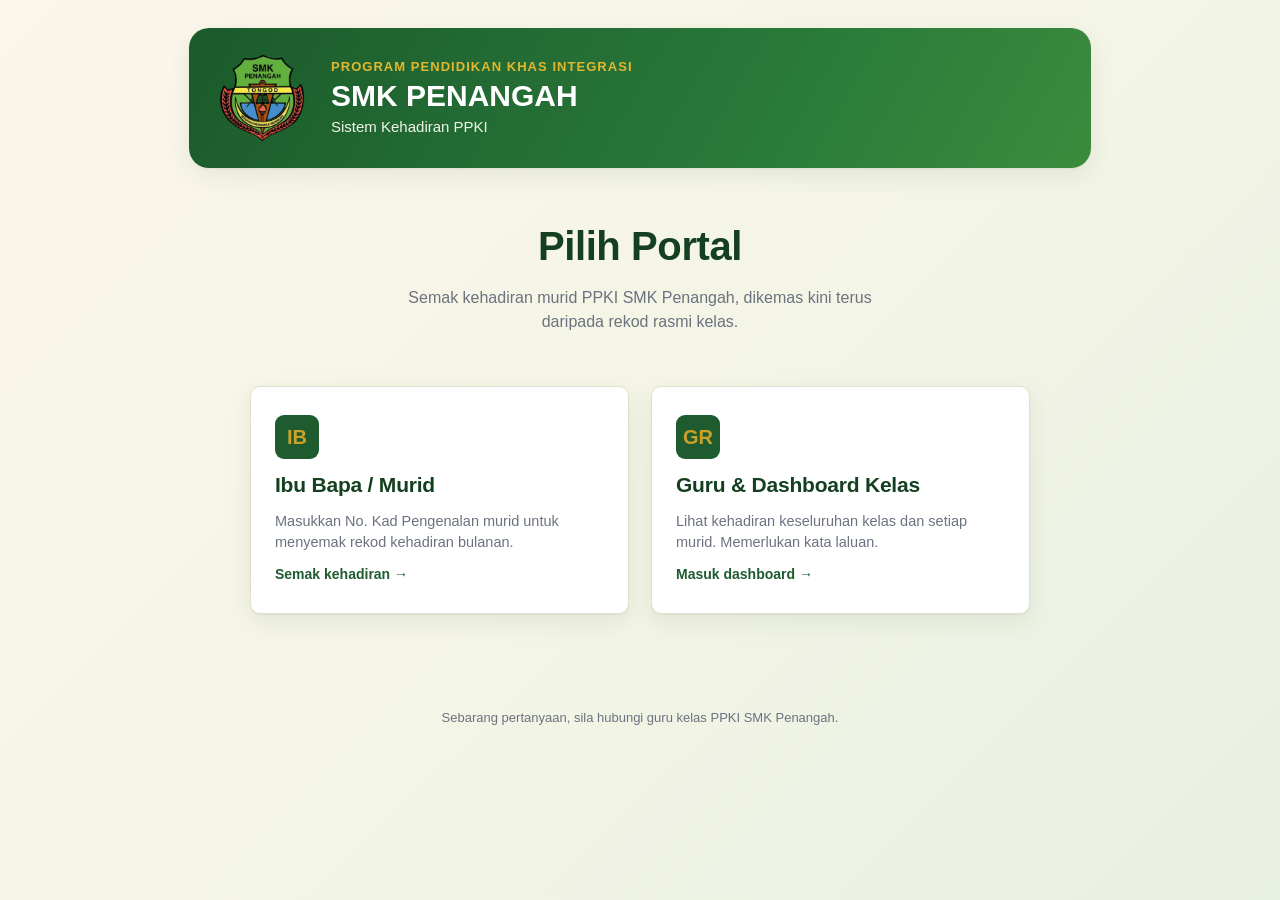
<file: index.html>
<!DOCTYPE html>
<html lang="ms">
<head>
<meta charset="UTF-8">
<meta name="viewport" content="width=device-width, initial-scale=1.0">
<title>Sistem Kehadiran PPKI — SMK Penangah</title>
<meta name="robots" content="noindex">
<link rel="stylesheet" href="style.css">
</head>
<body>

<div class="head-wrap" style="max-width:950px;">
  <div class="topbar">
    <img class="logo" src="logo.png" alt="Logo SMK Penangah">
    <div class="brandtext">
      <div class="eyebrow">Program Pendidikan Khas Integrasi</div>
      <div class="school">SMK PENANGAH</div>
      <div class="unit">Sistem Kehadiran PPKI</div>
    </div>
  </div>
</div>

<div class="wrap">
  <div class="hero">
    <h1>Pilih Portal</h1>
    <p>Semak kehadiran murid PPKI SMK Penangah, dikemas kini terus daripada rekod rasmi kelas.</p>
  </div>

  <div class="portal-grid">
    <a class="portal-card" href="ibubapa.html">
      <div class="icon">IB</div>
      <h2>Ibu Bapa / Murid</h2>
      <p>Masukkan No. Kad Pengenalan murid untuk menyemak rekod kehadiran bulanan.</p>
      <div class="go">Semak kehadiran →</div>
    </a>
    <a class="portal-card" href="guru.html">
      <div class="icon">GR</div>
      <h2>Guru &amp; Dashboard Kelas</h2>
      <p>Lihat kehadiran keseluruhan kelas dan setiap murid. Memerlukan kata laluan.</p>
      <div class="go">Masuk dashboard →</div>
    </a>
  </div>
</div>

<footer class="foot">Sebarang pertanyaan, sila hubungi guru kelas PPKI SMK Penangah.</footer>

</body>
</html>
</file>
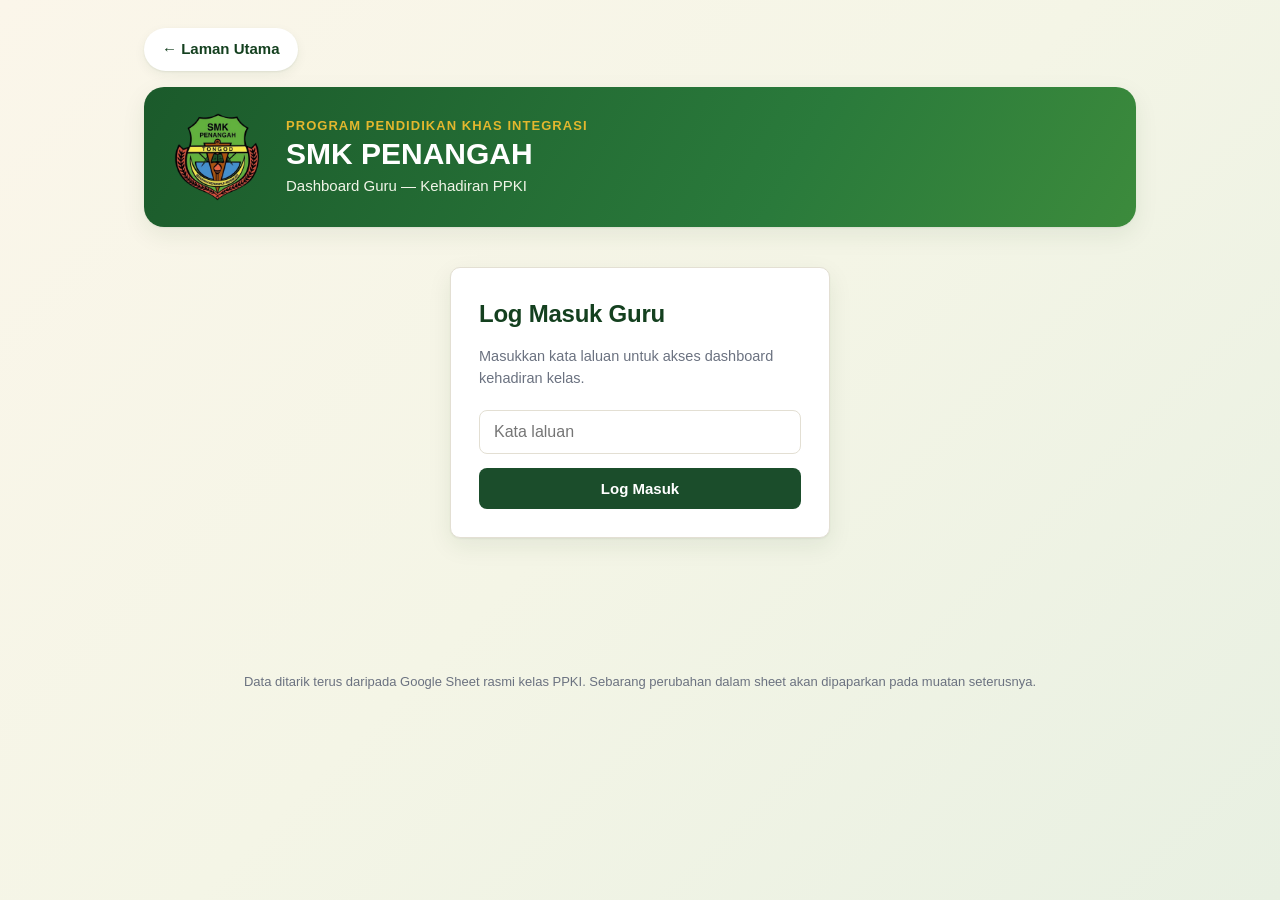
<file: guru.html>
<!DOCTYPE html>
<html lang="ms">
<head>
<meta charset="UTF-8">
<meta name="viewport" content="width=device-width, initial-scale=1.0">
<title>Dashboard Guru — Kehadiran PPKI SMK Penangah</title>
<meta name="robots" content="noindex">
<link rel="stylesheet" href="style.css">
<style>
  * {
    -webkit-print-color-adjust: exact !important;
    print-color-adjust: exact !important;
  }
  @media print {
    @page { size: A4 landscape; margin: 10mm; }
  }
</style>
</head>
<body>

<div class="head-wrap" style="max-width:1040px;">
  <a class="back-pill no-print" href="index.html">← Laman Utama</a>
  <div class="topbar">
    <img class="logo" src="logo.png" alt="Logo SMK Penangah">
    <div class="brandtext">
      <div class="eyebrow">Program Pendidikan Khas Integrasi</div>
      <div class="school">SMK PENANGAH</div>
      <div class="unit">Dashboard Guru — Kehadiran PPKI</div>
    </div>
  </div>
</div>

<!-- Gate kata laluan -->
<div class="wrap" id="gateWrap">
  <div class="gate-wrap">
    <div class="card">
      <h1>Log Masuk Guru</h1>
      <p class="sub">Masukkan kata laluan untuk akses dashboard kehadiran kelas.</p>
      <input type="password" id="pwInput" placeholder="Kata laluan" autocomplete="off">
      <button class="btn primary" style="width:100%;" id="pwBtn">Log Masuk</button>
      <div id="pwState"></div>
    </div>
  </div>
</div>

<!-- Dashboard (disembunyikan sehingga log masuk) -->
<div class="wrap" id="dashWrap" style="display:none;">

  <div id="loadState"></div>

  <div id="dashContent" style="display:none;">
    <div class="kpi-row">
      <div class="kpi">
        <div class="num" id="kpiAvg">—</div>
        <div class="lbl">Purata Kehadiran Kelas Keseluruhan</div>
      </div>
      <div class="kpi">
        <div class="num" id="kpiStudents">—</div>
        <div class="lbl">Jumlah Murid Direkodkan</div>
      </div>
      <div class="kpi">
        <div class="num" id="kpiMonths">—</div>
        <div class="lbl">Bulan Ada Data Setakat Ini</div>
      </div>
    </div>

    <section class="block">
      <h3>Trend Kehadiran Bulanan Kelas</h3>
      <div class="desc">Peratus kehadiran keseluruhan kelas PPKI setiap bulan (Kehadiran MOEIS).</div>
      <div class="card"><div id="classChart"></div></div>
    </section>

    <section class="block page-break">
      <h3>Kehadiran Individu Murid</h3>
      <div class="desc">Pecahan hari hadir/jumlah hari persekolahan setiap bulan, dan % keseluruhan.</div>
      <div class="card">
        <div class="table-scroll">
          <table class="wide-table">
            <thead>
              <tr id="studentHeadRow"></tr>
            </thead>
            <tbody id="studentBody"></tbody>
          </table>
        </div>
      </div>
    </section>

    <section class="block page-break">
      <h3>Perbandingan Kehadiran Antara Murid</h3>
      <div class="desc">Susun ikut % kehadiran keseluruhan, dari tertinggi ke terendah.</div>
      <div class="card"><div id="studentBarChart"></div></div>
    </section>

    <div class="no-print" style="text-align:center; margin-top:30px;">
      <button class="btn primary" id="printBtn">🖨️ Cetak / Simpan sebagai PDF</button>
      <button class="btn ghost" id="refreshBtn">Muat Semula Data</button>
      <button class="btn ghost" id="logoutBtn">Log Keluar</button>
    </div>

    <div class="print-only print-footer">
      <div><strong>SMK PENANGAH</strong> — Dashboard Kehadiran PPKI (Guru)</div>
      <div>Dicetak pada: <span id="printDate"></span></div>
      <div>Dokumen ini dijana daripada rekod kehadiran rasmi PPKI SMK Penangah. Untuk kegunaan dalaman guru sahaja.</div>
    </div>
  </div>
</div>

<footer class="foot">Data ditarik terus daripada Google Sheet rasmi kelas PPKI. Sebarang perubahan dalam sheet akan dipaparkan pada muatan seterusnya.</footer>

<script src="script.js"></script>
<script>
const PASSWORD = "123456";
const SESSION_KEY = "ppki_guru_session";

function setPwState(msg) {
  document.getElementById("pwState").innerHTML = msg ? `<div class="state-msg error">${msg}</div>` : "";
}

function unlock() {
  document.getElementById("gateWrap").style.display = "none";
  document.getElementById("dashWrap").style.display = "block";
  loadDashboard();
}

document.getElementById("pwBtn").addEventListener("click", () => {
  const val = document.getElementById("pwInput").value;
  if (val === PASSWORD) {
    sessionStorage.setItem(SESSION_KEY, "1");
    unlock();
  } else {
    setPwState("Kata laluan salah. Sila cuba lagi.");
  }
});
document.getElementById("pwInput").addEventListener("keydown", e => {
  if (e.key === "Enter") document.getElementById("pwBtn").click();
});

document.getElementById("logoutBtn").addEventListener("click", () => {
  sessionStorage.removeItem(SESSION_KEY);
  location.reload();
});

if (sessionStorage.getItem(SESSION_KEY) === "1") {
  unlock();
}

function setLoadState(msg, type) {
  const el = document.getElementById("loadState");
  el.innerHTML = msg ? `<div class="state-msg ${type}">${msg}</div>` : "";
}

async function loadDashboard() {
  setLoadState("Sedang memuatkan data kehadiran…", "loading");
  document.getElementById("dashContent").style.display = "none";
  try {
    const [monthly, students] = await Promise.all([loadMonthlyClass(), loadIndividualStudents()]);
    setLoadState(null);
    renderDashboard(monthly, students);
    document.getElementById("dashContent").style.display = "block";
  } catch (e) {
    setLoadState("Gagal memuatkan data: " + e.message + ". Sila semak sambungan internet atau cuba muat semula.", "error");
  }
}

function renderDashboard(monthly, students) {
  // KPI: purata kelas keseluruhan (guna data bulanan yang ada)
  const monthsWithData = monthly.filter(m => m.pct !== null);
  const classAvg = monthsWithData.length
    ? monthsWithData.reduce((s, m) => s + m.pct, 0) / monthsWithData.length
    : null;
  document.getElementById("kpiAvg").textContent = fmtPct(classAvg);
  document.getElementById("kpiStudents").textContent = students.length;
  document.getElementById("kpiMonths").textContent = countMonthsWithData(students) + " / 12";

  // Carta trend bulanan kelas
  const classPoints = monthly.map(m => ({ label: m.bulan, value: m.pct }));
  document.getElementById("classChart").innerHTML = svgLineChart(classPoints, { width: 900, height: 240 });

  // Jadual individu murid
  const headRow = document.getElementById("studentHeadRow");
  headRow.innerHTML = `<th class="name-cell">Nama Murid</th>` +
    MONTHS.map(m => `<th>${m.slice(0,3)}</th>`).join("") +
    `<th>% Keseluruhan</th>`;

  const body = document.getElementById("studentBody");
  body.innerHTML = "";
  students.forEach(s => {
    const tr = document.createElement("tr");
    let cells = `<td class="name-cell">${s.nama}</td>`;
    MONTHS.forEach((m, i) => {
      const v = s.months[i];
      if (v === null || v === undefined || String(v).trim() === "") {
        cells += `<td class="empty-cell">—</td>`;
      } else {
        cells += `<td>${v}</td>`;
      }
    });
    const cls = s.pct === null ? "" : pctClass(s.pct);
    cells += `<td><span class="badge ${cls}">${fmtPct(s.pct)}</span></td>`;
    tr.innerHTML = cells;
    body.appendChild(tr);
  });

  // Carta bar perbandingan murid
  const sorted = [...students].sort((a, b) => (b.pct || 0) - (a.pct || 0));
  const barPoints = sorted.map(s => ({ label: s.nama, value: s.pct }));
  document.getElementById("studentBarChart").innerHTML = svgBarChart(barPoints, { width: 780, barHeight: 24, gap: 12, labelWidth: 230 });
}

document.getElementById("refreshBtn").addEventListener("click", loadDashboard);

document.getElementById("printBtn").addEventListener("click", () => {
  const now = new Date();
  document.getElementById("printDate").textContent = now.toLocaleString("ms-MY", { dateStyle: "long", timeStyle: "short" });
  window.print();
});
</script>
</body>
</html>
</file>
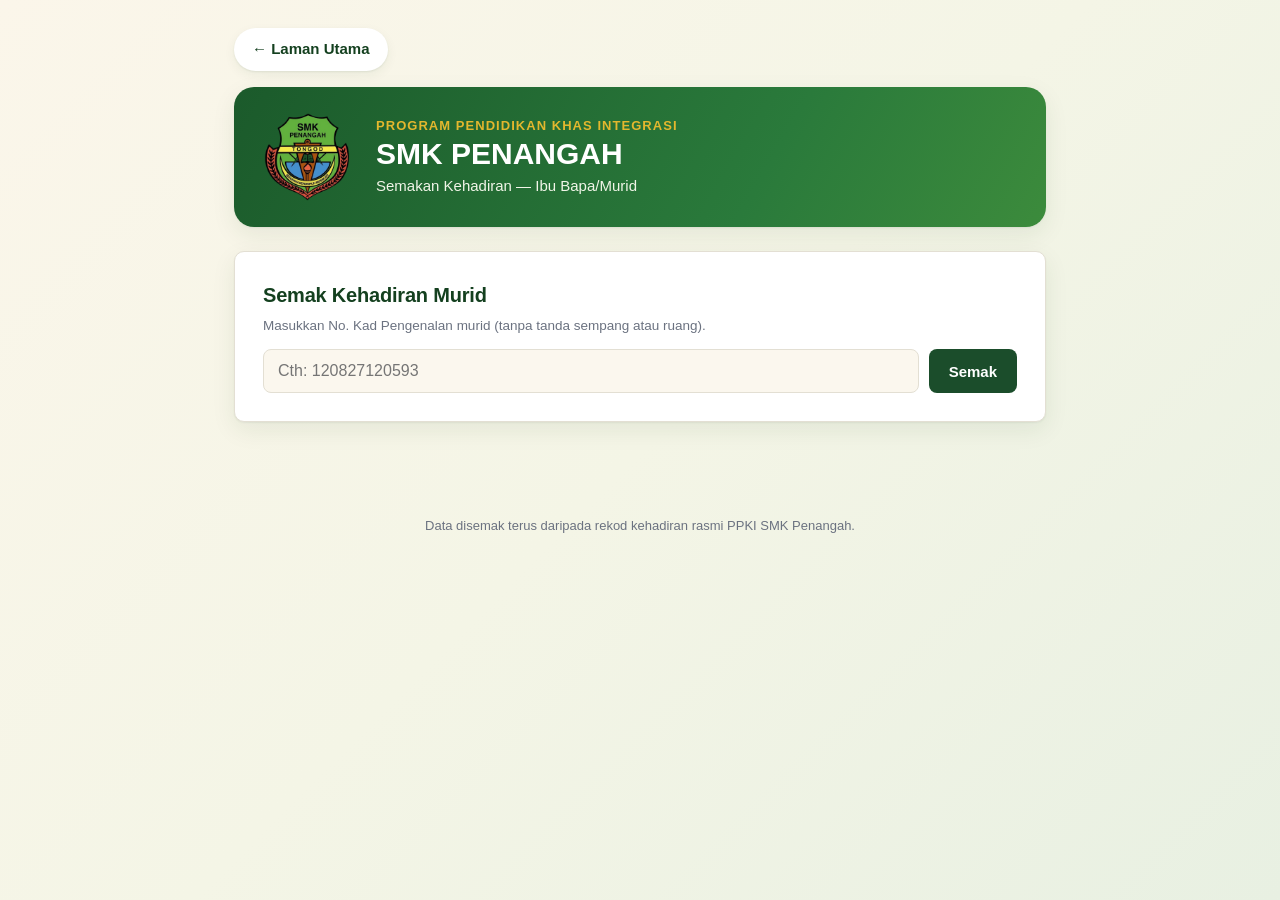
<file: ibubapa.html>
<!DOCTYPE html>
<html lang="ms">
<head>
<meta charset="UTF-8">
<meta name="viewport" content="width=device-width, initial-scale=1.0">
<title>Semakan Kehadiran — SMK Penangah</title>
<meta name="robots" content="noindex">
<link rel="stylesheet" href="style.css">
<style>
  @media print {
    @page { size: A4 portrait; margin: 10mm; }
    .card { padding: 14px 18px; }
    .result-head { padding-bottom: 8px; margin-bottom: 10px; }
    .result-head h2 { font-size: 18px; }
    .result-head .sub { font-size: 12px; }
    .pct-badge { font-size: 20px; padding: 4px 14px; }
    .pct-badge .lbl { font-size: 9.5px; }
    table.month-table th, table.month-table td { padding: 5px 4px; font-size: 10.5px; }
    .chart-wrap { margin-top: 10px; max-width: 420px; margin-left: auto; margin-right: auto; }
    .chart-title { font-size: 10px; margin-bottom: 4px; }
    .month-note { margin-top: 8px; padding: 6px 10px; font-size: 10px; }
    .print-footer { margin-top: 8px; padding-top: 6px; font-size: 9.5px; }
  }
</style>
</head>
<body>

<div class="head-wrap" style="max-width:860px;">
  <a class="back-pill no-print" href="index.html">← Laman Utama</a>
  <div class="topbar">
    <img class="logo" src="logo.png" alt="Logo SMK Penangah">
    <div class="brandtext">
      <div class="eyebrow">Program Pendidikan Khas Integrasi</div>
      <div class="school">SMK PENANGAH</div>
      <div class="unit">Semakan Kehadiran — Ibu Bapa/Murid</div>
    </div>
  </div>
</div>

<div class="wrap" style="max-width:860px;">
  <div class="card">
    <div class="no-print" id="searchSection">
      <h2 style="font-size:20px; margin-bottom:6px;">Semak Kehadiran Murid</h2>
      <p class="hint" style="margin-top:0;">Masukkan No. Kad Pengenalan murid (tanpa tanda sempang atau ruang).</p>

      <div class="search-row">
        <input type="text" id="icInput" placeholder="Cth: 120827120593" inputmode="numeric" autocomplete="off">
        <button class="btn primary" id="searchBtn">Semak</button>
      </div>

      <div id="stateMsg"></div>
    </div>

    <div class="result" id="resultBox">
      <div class="result-head">
        <div>
          <h2 id="rNama">—</h2>
        </div>
        <div class="pct-badge" id="pctBadge">
          <span class="lbl">% KESELURUHAN</span>
          <span id="pctValue">—</span>
        </div>
      </div>

      <div class="table-scroll">
        <table class="month-table">
          <thead>
            <tr id="monthHeaderRow"></tr>
          </thead>
          <tbody>
            <tr id="monthDataRow"></tr>
          </tbody>
        </table>
      </div>

      <div class="chart-wrap">
        <div class="chart-title">Trend Kehadiran Bulanan</div>
        <div id="chartHolder"></div>
      </div>

      <div class="month-note">Peratus dikira daripada jumlah keseluruhan hari hadir dibahagi jumlah keseluruhan hari persekolahan sepanjang bulan yang mempunyai data.</div>

      <div class="print-actions no-print">
        <button class="btn primary" id="printBtn">🖨️ Cetak / Simpan sebagai PDF</button>
        <button class="btn ghost" id="searchAgainBtn">Semak murid lain</button>
      </div>

      <div class="print-only print-footer">
        <div><strong>SMK PENANGAH</strong> — Slip Kehadiran PPKI</div>
        <div>Dicetak pada: <span id="printDate"></span></div>
        <div>Dokumen ini dijana daripada rekod kehadiran rasmi PPKI SMK Penangah. Sah untuk kegunaan ibu bapa/penjaga sahaja.</div>
      </div>
    </div>
  </div>
</div>

<footer class="foot">Data disemak terus daripada rekod kehadiran rasmi PPKI SMK Penangah.</footer>

<script src="script.js"></script>
<script>
let studentsCache = null;

async function ensureStudents() {
  if (studentsCache) return studentsCache;
  studentsCache = await loadIndividualStudents();
  return studentsCache;
}

function setState(msg, type) {
  const el = document.getElementById("stateMsg");
  if (!msg) { el.innerHTML = ""; return; }
  el.innerHTML = `<div class="state-msg ${type}">${msg}</div>`;
}

function renderResult(student) {
  document.getElementById("rNama").textContent = student.nama;

  const pct = student.pct;
  const pctEl = document.getElementById("pctBadge");
  pctEl.className = "pct-badge " + (pct === null ? "" : "pct-" + pctClass(pct));
  document.getElementById("pctValue").textContent = fmtPct(pct);

  const headRow = document.getElementById("monthHeaderRow");
  const dataRow = document.getElementById("monthDataRow");
  headRow.innerHTML = "";
  dataRow.innerHTML = "";
  MONTHS.forEach((m, i) => {
    const th = document.createElement("th");
    th.textContent = m.slice(0,3);
    headRow.appendChild(th);
    const td = document.createElement("td");
    const cell = student.months[i];
    if (cell === null || cell === undefined || String(cell).trim() === "") {
      td.textContent = "—";
      td.className = "empty-cell";
    } else {
      td.textContent = cell;
    }
    dataRow.appendChild(td);
  });

  const chartPoints = MONTHS.map((m, i) => {
    const f = parseFraction(student.months[i]);
    return { label: m, value: f ? (f.hadir / f.jumlah) * 100 : null };
  });
  document.getElementById("chartHolder").innerHTML = svgLineChart(chartPoints, { width: 680, height: 220 });

  document.getElementById("resultBox").classList.add("show");
}

async function doSearch() {
  const ic = document.getElementById("icInput").value.trim();
  document.getElementById("resultBox").classList.remove("show");
  if (!ic) { setState("Sila masukkan No. Kad Pengenalan murid.", "error"); return; }
  setState("Sedang menyemak rekod…", "loading");
  try {
    const students = await ensureStudents();
    const found = findStudentByIC(students, ic);
    if (!found) {
      setState("Tiada rekod murid ditemui untuk No. Kad Pengenalan tersebut. Sila semak semula nombor, atau hubungi guru kelas.", "error");
      return;
    }
    setState(null);
    renderResult(found);
  } catch (e) {
    setState("Ralat menyemak data: " + e.message + ". Sila cuba lagi sebentar.", "error");
  }
}

document.getElementById("searchBtn").addEventListener("click", doSearch);
document.getElementById("icInput").addEventListener("keydown", e => { if (e.key === "Enter") doSearch(); });

document.getElementById("printBtn").addEventListener("click", () => {
  const now = new Date();
  document.getElementById("printDate").textContent = now.toLocaleString("ms-MY", { dateStyle: "long", timeStyle: "short" });
  window.print();
});
document.getElementById("searchAgainBtn").addEventListener("click", () => {
  document.getElementById("resultBox").classList.remove("show");
  document.getElementById("searchSection").style.display = "";
  document.getElementById("icInput").value = "";
  document.getElementById("icInput").focus();
  setState(null);
});
</script>
</body>
</html>
</file>
<file: style.css>
:root {
  --green: #1E5B2E;
  --green-deep: #14401F;
  --gold: #C9A227;
  --gold-light: #E9D9A5;
  --cream: #F7F5EF;
  --card: #FFFFFF;
  --ink: #1B1E23;
  --muted: #6B7280;
  --line: #E3DFD3;
  --good: #2E7D46;
  --good-bg: #E7F3EA;
  --warn: #A5760C;
  --warn-bg: #FBF0D6;
  --bad: #B3382C;
  --bad-bg: #FBE9E7;
  --radius: 10px;
  --shadow: 0 1px 2px rgba(20,64,31,0.06), 0 8px 24px rgba(20,64,31,0.08);
}

* { box-sizing: border-box; }

html, body {
  margin: 0;
  padding: 0;
  background: linear-gradient(135deg, #FBF6EA 0%, #F4F5E6 50%, #E8F0E2 100%) fixed;
  min-height: 100vh;
  color: var(--ink);
  font-family: Arial, Helvetica, sans-serif;
  font-size: 16px;
  line-height: 1.5;
}

h1, h2, h3, .display {
  font-family: Arial, Helvetica, sans-serif;
  color: var(--green-deep);
  margin: 0;
  letter-spacing: -0.01em;
}

a { color: inherit; }

.head-wrap { margin: 0 auto; padding: 28px 24px 0; }

.back-pill {
  display: inline-block;
  background: #fff;
  color: var(--green-deep);
  font-weight: 700;
  font-size: 15px;
  padding: 10px 18px;
  border-radius: 999px;
  text-decoration: none;
  box-shadow: 0 1px 2px rgba(20,64,31,0.08), 0 4px 12px rgba(20,64,31,0.06);
  margin-bottom: 16px;
}
.back-pill:hover { background: #F4F8F0; }

.topbar {
  background: linear-gradient(120deg, #1B5A2B 0%, #2A7A3B 65%, #3C8B3C 100%);
  color: #fff;
  padding: 26px 30px;
  border-radius: 20px;
  display: flex;
  align-items: center;
  gap: 24px;
  box-shadow: var(--shadow);
}
.topbar .logo { width: 88px; height: 88px; object-fit: contain; flex-shrink: 0; }
.topbar .brandtext { line-height: 1.25; }
.topbar .eyebrow { color: #E3B72E; font-size: 13px; font-weight: 700; letter-spacing: 0.08em; text-transform: uppercase; }
.topbar .brandtext .school { font-weight: 800; font-size: 30px; line-height: 1.15; margin: 3px 0 5px; }
.topbar .brandtext .unit { font-size: 15px; color: #F1F5E8; }
@media (max-width: 560px) {
  .topbar { padding: 18px; gap: 16px; }
  .topbar .logo { width: 64px; height: 64px; }
  .topbar .brandtext .school { font-size: 22px; }
}

.wrap {
  max-width: 1040px;
  margin: 0 auto;
  padding: 24px 24px 64px;
}

.hero {
  text-align: center;
  padding: 24px 24px 28px;
}
.hero h1 { font-size: clamp(28px, 4vw, 40px); }
.hero p { color: var(--muted); margin-top: 10px; font-size: 16px; max-width: 480px; margin-left: auto; margin-right: auto; }

.portal-grid {
  display: grid;
  grid-template-columns: 1fr 1fr;
  gap: 22px;
  max-width: 780px;
  margin: 8px auto 0;
}
@media (max-width: 640px) {
  .portal-grid { grid-template-columns: 1fr; }
}

.portal-card {
  background: var(--card);
  border-radius: var(--radius);
  border: 1px solid var(--line);
  box-shadow: var(--shadow);
  padding: 28px 24px;
  text-decoration: none;
  color: var(--ink);
  display: flex;
  flex-direction: column;
  gap: 10px;
  transition: transform 0.15s ease, box-shadow 0.15s ease;
}
.portal-card:hover { transform: translateY(-2px); box-shadow: 0 4px 8px rgba(20,64,31,0.1), 0 14px 30px rgba(20,64,31,0.12); }
.portal-card .icon {
  width: 44px; height: 44px; border-radius: 9px;
  background: var(--green); color: var(--gold);
  display: flex; align-items: center; justify-content: center;
  font-size: 20px; font-family: Arial, Helvetica, sans-serif; font-weight: 600;
}
.portal-card h2 { font-size: 21px; }
.portal-card p { color: var(--muted); font-size: 14.5px; margin: 0; }
.portal-card .go { margin-top: auto; font-size: 14px; font-weight: 600; color: var(--green); }

.card {
  background: var(--card);
  border: 1px solid var(--line);
  border-radius: var(--radius);
  box-shadow: var(--shadow);
  padding: 28px;
}

.search-row {
  display: flex;
  gap: 10px;
  flex-wrap: wrap;
}
.search-row input[type="text"] {
  flex: 1;
  min-width: 220px;
  padding: 12px 14px;
  border-radius: 8px;
  border: 1.5px solid var(--line);
  font-size: 16px;
  font-family: inherit;
  background: #FBF7EE;
}
.search-row input[type="text"]:focus { outline: 2px solid var(--green); border-color: var(--green); }

button.btn, a.btn {
  background: var(--green);
  color: #fff;
  border: none;
  padding: 12px 20px;
  border-radius: 8px;
  font-size: 15px;
  font-weight: 600;
  font-family: inherit;
  cursor: pointer;
  text-decoration: none;
  display: inline-flex;
  align-items: center;
  justify-content: center;
  gap: 8px;
}
button.btn:hover, a.btn:hover { background: var(--green-deep); }
button.btn.primary { background: #1B4D2B; color: #fff; }
button.btn.primary:hover { background: var(--green-deep); }
button.btn.ghost { background: transparent; color: var(--green); border: 1.5px solid var(--line); }
button.btn:disabled { opacity: 0.55; cursor: not-allowed; }

.hint { color: var(--muted); font-size: 13.5px; margin-top: 10px; }

.state-msg {
  padding: 14px 16px;
  border-radius: 8px;
  font-size: 14.5px;
  margin-top: 18px;
}
.state-msg.loading { background: #EAF2E7; color: var(--green); }
.state-msg.error { background: var(--bad-bg); color: var(--bad); }

.result {
  margin-top: 26px;
  display: none;
}
.result.show { display: block; }

.result-head {
  display: flex;
  justify-content: space-between;
  align-items: flex-start;
  flex-wrap: wrap;
  gap: 16px;
  padding-bottom: 18px;
  border-bottom: 1px solid var(--line);
  margin-bottom: 20px;
}
.result-head h2 { font-size: 24px; }
.result-head .sub { color: var(--muted); font-size: 14px; margin-top: 4px; }

.pct-badge {
  font-family: Arial, Helvetica, sans-serif;
  font-size: 30px;
  font-weight: 600;
  padding: 6px 18px;
  border-radius: 10px;
  line-height: 1.1;
  text-align: center;
}
.pct-badge .lbl { display: block; font-family: Arial, Helvetica, sans-serif; font-size: 11px; font-weight: 600; letter-spacing: 0.03em; margin-bottom: 2px; }
.pct-good { background: var(--good-bg); color: var(--good); }
.pct-warn { background: var(--warn-bg); color: var(--warn); }
.pct-bad { background: var(--bad-bg); color: var(--bad); }

table {
  width: 100%;
  border-collapse: collapse;
  font-size: 14.5px;
}
th, td {
  padding: 10px 12px;
  text-align: center;
  border-bottom: 1px solid var(--line);
}
th {
  background: var(--green);
  color: #F4F1E6;
  font-weight: 600;
  font-size: 13px;
}
td.name-cell, th.name-cell { text-align: left; }
tbody tr:nth-child(even) { background: #FBFAF6; }
tbody tr:hover { background: var(--gold-light); }
td.empty-cell { color: var(--line); }

.badge {
  display: inline-block;
  padding: 3px 10px;
  border-radius: 999px;
  font-size: 13px;
  font-weight: 600;
}
.badge.good { background: var(--good-bg); color: var(--good); }
.badge.warn { background: var(--warn-bg); color: var(--warn); }
.badge.bad { background: var(--bad-bg); color: var(--bad); }

.chart-wrap { margin-top: 22px; }
.chart-title { font-size: 13px; font-weight: 600; color: var(--muted); text-transform: uppercase; letter-spacing: 0.03em; margin-bottom: 10px; }

.table-scroll { overflow-x: auto; }

/* Jadual lebar (Kehadiran Individu Murid — dashboard guru): mampatkan supaya semua 15 lajur
   muat dalam lebar laman tanpa perlu scroll mendatar pada skrin biasa */
table.wide-table { font-size: 13px; }
table.wide-table th, table.wide-table td { padding: 8px 5px; }
table.wide-table th:nth-child(1), table.wide-table td:nth-child(1) { width: 170px; text-align: left; }
table.wide-table th:nth-child(n+2):nth-child(-n+13), table.wide-table td:nth-child(n+2):nth-child(-n+13) {
  width: 50px; font-size: 12.5px;
}
table.wide-table th:last-child, table.wide-table td:last-child { width: 75px; }

/* Jadual bulanan (Portal Ibu Bapa) — mampatkan sikit supaya 12 bulan muat tanpa scroll */
table.month-table th, table.month-table td { padding: 9px 6px; font-size: 13.5px; }

footer.foot {
  text-align: center;
  color: var(--muted);
  font-size: 13px;
  padding: 30px 24px 50px;
}

/* Guru dashboard */
.gate-wrap {
  max-width: 380px;
  margin: 16px auto 40px;
  text-align: center;
}
.gate-wrap .card { text-align: left; }
.gate-wrap h1 { font-size: 24px; margin-bottom: 6px; }
.gate-wrap p.sub { color: var(--muted); font-size: 14.5px; margin-bottom: 20px; }
.gate-wrap input[type="password"] {
  width: 100%;
  padding: 12px 14px;
  border-radius: 8px;
  border: 1.5px solid var(--line);
  font-size: 16px;
  margin-bottom: 14px;
  font-family: inherit;
}

.kpi-row {
  display: grid;
  grid-template-columns: repeat(3, 1fr);
  gap: 16px;
  margin-bottom: 28px;
}
@media (max-width: 700px) { .kpi-row { grid-template-columns: 1fr; } }
.kpi {
  background: var(--card);
  border: 1px solid var(--line);
  border-radius: var(--radius);
  padding: 20px 22px;
  box-shadow: var(--shadow);
}
.kpi .num { font-family: Arial, Helvetica, sans-serif; font-size: 32px; color: var(--green-deep); font-weight: 600; }
.kpi .lbl { color: var(--muted); font-size: 13px; margin-top: 4px; }

section.block { margin-top: 32px; }
section.block h3 { font-size: 18px; margin-bottom: 4px; }
section.block .desc { color: var(--muted); font-size: 14px; margin-bottom: 16px; }

.month-note {
  background: #EAF2E7;
  color: var(--green);
  border-radius: 8px;
  padding: 10px 14px;
  font-size: 13.5px;
  margin-top: 14px;
}

/* ====== Cetak (Print) ====== */
.print-only { display: none; }
.print-actions { margin-top: 22px; display: flex; gap: 10px; flex-wrap: wrap; }

* {
  -webkit-print-color-adjust: exact !important;
  print-color-adjust: exact !important;
}

@media print {
  .no-print { display: none !important; }
  .print-only { display: block !important; }

  html, body { background: #fff; }
  .wrap { padding: 0; max-width: 100%; }

  /* Paksa seksyen tertentu mula di muka surat baharu (guna di dashboard guru) */
  .page-break { page-break-before: always; break-before: page; }

  .head-wrap { padding: 0; }
  .topbar {
    background: linear-gradient(120deg, #1B5A2B 0%, #2A7A3B 65%, #3C8B3C 100%) !important;
    color: #fff !important;
    border-radius: 12px;
    box-shadow: none;
    padding: 10px 16px;
    gap: 14px;
  }
  .topbar .logo { width: 48px; height: 48px; }
  .topbar .eyebrow { color: #E3B72E !important; font-size: 9px; }
  .topbar .brandtext .school { color: #fff !important; font-size: 17px; margin: 1px 0 2px; }
  .topbar .brandtext .unit { color: #F1F5E8 !important; font-size: 11px; }

  .card {
    box-shadow: none !important;
    border: 1px solid var(--line);
  }

  /* Pastikan jadual lebar (kehadiran individu) muat penuh, tak terpotong */
  .table-scroll { overflow: visible !important; }
  table { font-size: 10px; width: 100%; table-layout: auto; }
  th, td { padding: 4px 5px; }
  th { background: var(--green) !important; color: #F4F1E6 !important; }
  tbody tr:nth-child(even) { background: #FBFAF6 !important; }
  tbody tr:hover { background: transparent; }

  /* Jadual kehadiran individu guru: nama lebar, bulan dimampatkan */
  table.wide-table { font-size: 9.5px; }
  table.wide-table th:nth-child(1), table.wide-table td:nth-child(1) { width: 118px; white-space: normal; }
  table.wide-table th:nth-child(n+2):nth-child(-n+13), table.wide-table td:nth-child(n+2):nth-child(-n+13) {
    width: 32px; max-width: 32px; padding: 4px 2px; font-size: 9px;
  }
  table.wide-table th:last-child, table.wide-table td:last-child { width: 50px; }

  .pct-badge, .badge {
    -webkit-print-color-adjust: exact;
    print-color-adjust: exact;
  }

  .kpi, .portal-card { box-shadow: none; border: 1px solid var(--line); }

  .print-footer {
    margin-top: 26px;
    padding-top: 12px;
    border-top: 2px solid var(--gold);
    font-size: 11.5px;
    color: #333;
  }

  footer.foot { display: none; }
}
</file>
